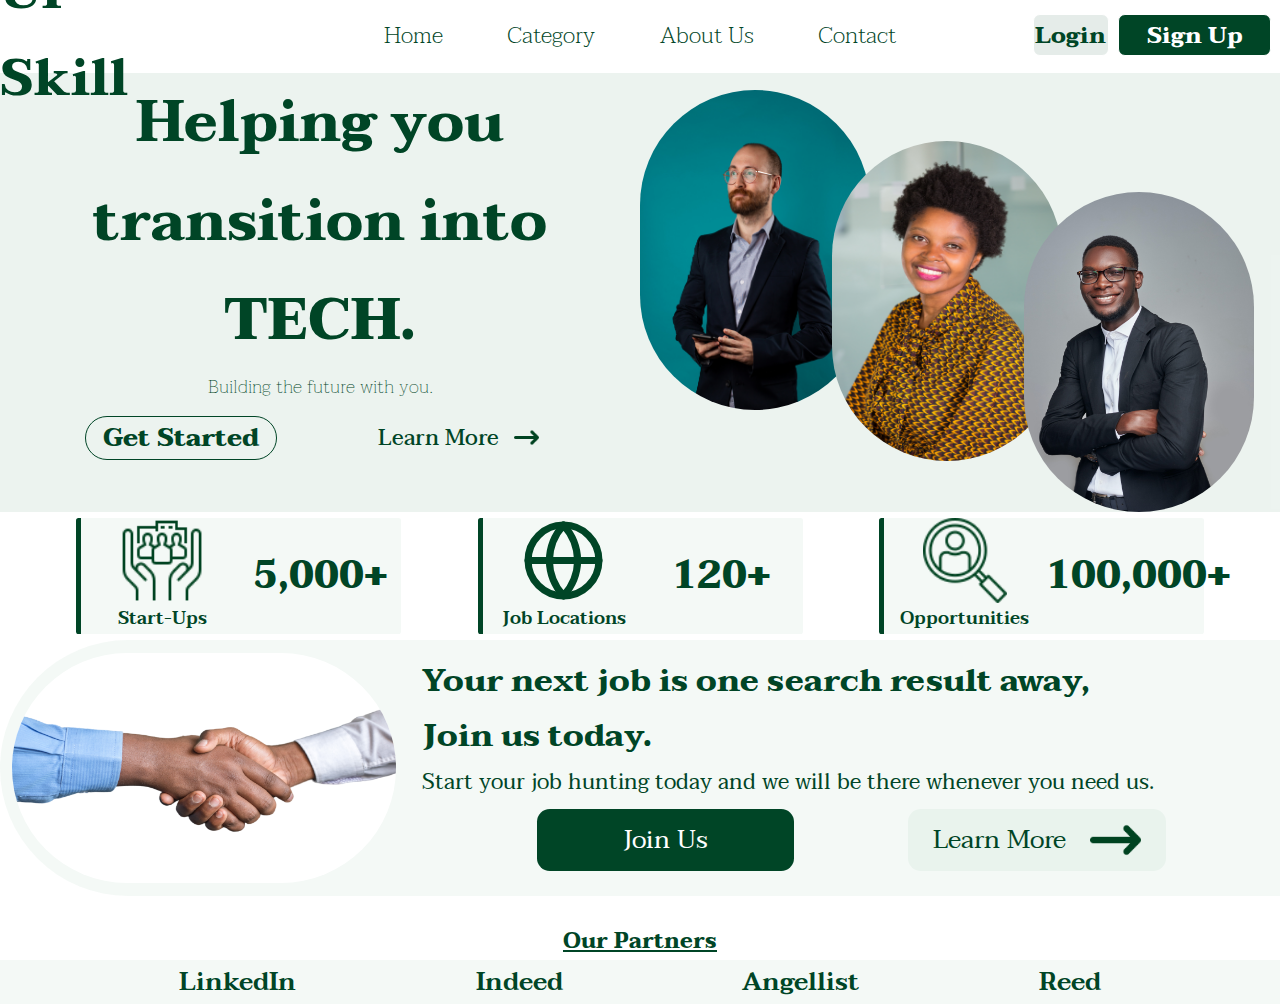
<file: index.html>
<!DOCTYPE html>
<html lang="en">
  <head>
    <meta charset="UTF-8" />
    <meta http-equiv="X-UA-Compatible" content="IE=edge" />
    <meta name="viewport" content="width=device-width, initial-scale=1.0" />
    <title>Kazi</title>
    <script
      async
      src="https://www.googletagmanager.com/gtag/js?id=G-X10J5M3HMF"
    ></script>
    <script>
      window.dataLayer = window.dataLayer || [];
      function gtag() {
        dataLayer.push(arguments);
      }
      gtag("js", new Date());

      gtag("config", "G-X10J5M3HMF");
    </script>
    <link rel="preconnect" href="https://fonts.googleapis.com" />
    <link rel="preconnect" href="https://fonts.gstatic.com" crossorigin />
    <link
      href="https://fonts.googleapis.com/css2?family=Taviraj&display=swap"
      rel="stylesheet"
    />
    <link rel="stylesheet" href="./assets/styles/index.css" />
  </head>

  <body>
    <nav>
      <div id="logo">
        <h1>UP ~ Skill</h1>
      </div>
      <div id="more_info">
        <a href="#">Home</a>
        <a href="#">Category</a>
        <a href="#">About Us</a>
        <a href="#">Contact</a>
      </div>
      <div id="logs">
        <button id="logs_b1">Login</button>
        <button id="logs_b2">Sign Up</button>
      </div>
    </nav>
    <!-- ------------------Main---------------------- -->
    <main>
      <div id="section1">
        <h2>Helping you transition into <strong>TECH</strong>.</h2>
        <p>Building the future with you.</p>
        <div id="sect_but">
          <button id="sect_but1">Get Started</button>
          <button id="sect_but2">
            Learn More
            <img src="./assets/images/icons/right-arrow.png" alt="" />
          </button>
        </div>
      </div>

      <div id="section2"></div>
    </main>

    <!-- ----------------Section 1----------------------------- -->
    <section id="sect1">
      <div class="sect1_div1">
        <div class="sd1_img1">
          <img src="./assets/images/icons/employees.png" alt="employees" />
          <p>Start-Ups</p>
        </div>
        <div class="sd1_info1">5,000+</div>
      </div>
      <div class="sect1_div1">
        <div class="sd1_img1">
          <img src="./assets/images/icons/globe.svg" alt="locations" />
          <p>Job Locations</p>
        </div>
        <div class="sd1_info1">120+</div>
      </div>
      <div class="sect1_div1">
        <div class="sd1_img1">
          <img src="./assets/images/icons/search.png" alt="opportunities" />
          <p>Opportunities</p>
        </div>
        <div class="sd1_info1">100,000+</div>
      </div>
    </section>

    <!-- ---------------Scetion 2---------------------------- -->
    <section id="sect2">
      <div id="sect2_div1">
        <img src="./assets/images/images/image0.png" alt="" />
      </div>
      <div id="sect2_div2">
        <h2>
          Your next job is one search result away,<br />
          Join us today.
        </h2>
        <p>
          Start your job hunting today and we will be there whenever you need
          us.
        </p>
        <div id="s2_info">
          <button id="s2_info_b1">Join Us</button>
          <button id="s2_info_b2">
            Learn More
            <img
              src="./assets/images/icons/right-arrow.png"
              alt="right arrow"
            />
          </button>
        </div>
      </div>
    </section>

    <!--  -->
    <section id="sect3">
      <div id="sect1_info">
        <h3>Our Partners</h3>
        <div id="s1info">
          <a href="www.linkedin.com" class="partner">LinkedIn</a>
          <a href="www.indeed.com" class="partner">Indeed</a>
          <a href="www.angellist.io" class="partner">Angellist</a>
          <a href="www.reed.co.uk" class="partner">Reed</a>
        </div>
      </div>
    </section>

    <!-- ----------------Absolute images--------------------------------------- -->
    <div class="over_image" id="over_image1">
      <img src="./assets/images/images/image2.jpg" alt="white_man" />
    </div>
    <div class="over_image" id="over_image2">
      <img src="./assets/images/images/image5.jpg" alt="woman" />
    </div>
    <div class="over_image" id="over_image3">
      <img src="./assets/images/images/image4.jpg" alt="africa_man" />
    </div>
  </body>
</html>
</file>
<file: assets/styles/index.css>
/* ---------------------Defaults---------------------------- */
* {
    padding: 0;
    margin: 0;
    font-family: 'Taviraj', serif;

}

/* ----------------Nav bar----------------------- */
nav {
    width: 100%;
    height: 5.5vw;
    display: flex;
    flex-direction: row;
    justify-content: space-between;
    align-items: center;

    position: -webkit-sticky;
    position: sticky;
    z-index: 1;
}

#logo {
    width: 20%;
    height: 100%;
    display: flex;
    flex-direction: row;
    justify-content: space-evenly;
    align-items: center;
    color: #004526;
    font-size: 2.0vw;
}

#more_info {
    width: 50%;
    height: 100%;
    display: flex;
    flex-direction: row;
    justify-content: space-evenly;
    align-items: center;
}

#more_info a {
    text-decoration: none;
    color: #004526;
    font-size: 1.8vw;
    font-weight: 200;

}

#more_info a:hover {
    text-decoration: overline;
    text-decoration-thickness: 0.25vw;
    font-size: 1.5vw;
    font-weight: 600;
}

#logs {
    width: 20%;
    height: 100%;
    display: flex;
    flex-direction: row;
    justify-content: space-evenly;
    align-items: center;
}

#logs_b1 {
    width: 30%;
    height: 60%;
    font-size: 1.8vw;
    font-weight: 700;
    border-radius: 7px;
    border: thin double white;
    background-color: rgba(0, 69, 38, .1);
    color: #004526;
    display: flex;
    flex-direction: row;
    justify-content: space-evenly;
    align-items: center;
}

#logs_b1:hover {
    width: 25%;
    height: 50%;
    font-size: 1.5vw;
    font-weight: 200;
}

#logs_b2 {
    width: 60%;
    background-color: #004526;
    height: 60%;
    font-size: 1.8vw;
    border-radius: 7px;
    font-weight: 700;
    border: thin solid white;
    color: white;
    display: flex;
    flex-direction: row;
    justify-content: space-evenly;
    align-items: center;
}

#logs_b2:hover {
    width: 50%;
    height: 50%;
    font-size: 1.5vw;
    font-weight: 200;
}

/* ---------------------Mai----------------------------- */
main {

    background-color: rgba(0, 69, 38, 0.03);
    margin-top: 0.2%;
    width: 100%;
    height: 34.3vw;
    display: flex;
    flex-direction: row;
    justify-content: space-evenly;
    align-items: center;
}

#section1 {
    width: 50%;
    height: 100%;
    display: flex;
    flex-direction: column;
    color: #004526;
    font-size: 3vw;
    background-color: rgba(46, 139, 87, 0.05);
    text-align: center;
}

#section1 p {
    font-size: 1.5vw;
    font-weight: 100;
}

#section2 {
    width: 50%;
    height: 100%;
    display: flex;
    color: #004526;
    font-size: 3vw;
    background-color: rgba(46, 139, 87, 0.05);
    text-align: center;
}

#sect_but {
    margin-top: 2%;
    width: 100%;
    height: 10%;
    display: flex;
    flex-direction: row;
    justify-content: space-evenly;
    align-items: center;
}

#sect_but1 {
    width: 30%;
    height: 100%;
    border: thin solid #004526;
    background-color: transparent;
    color: #004526;
    font-size: 2vw;
    font-weight: 800;
    border-radius: 4vw;
    display: flex;
    flex-direction: row;
    justify-content: space-evenly;
    align-items: center;
}

#sect_but2 {
    width: 30%;
    height: 100%;
    border: none;
    background-color: transparent;
    color: #004526;
    font-size: 1.7vw;
    font-weight: 500;
    display: flex;
    flex-direction: row;
    justify-content: space-evenly;
    align-items: center;
}

#sect_but2 img {
    width: 13%;
}

#sect1_info {
    margin-top: 2%;
    width: 100%;
    height: 30%;
}

#sect1_info h3 {
    font-size: 1.7vw;
    font-size: 600;
    text-decoration: underline;
}

#s1info {
    width: 100%;
    height: 70%;
    display: flex;
    flex-direction: row;
    justify-content: space-evenly;
    align-items: center;
    font-size: 1.6vw;
    background-color: rgba(46, 139, 87, 0.05);
}

#s1info a {
    font-size: 2vw;
    text-decoration: none;
    color: #004526;
    font-weight: 600;
}

.partner:hover {
    width: 25%;
}

/* ------------------Section1------------------------------- */
#sect1 {
    width: 100%;
    height: 10vw;
    display: flex;
    flex-direction: row;
    justify-content: space-evenly;
    align-items: center;
}

#sect1>div {
    border-left: thick solid #004526;
    height: 90%;
    text-align: left;
    width: 25%;
    color: #004526;
    background-color: rgba(46, 139, 87, 0.05);
    border-radius: 0.2vw;
}

#sect1 h3 {
    font-size: 2vw;
}

#sect1 p {
    font-size: 1.4vw;
}

.sect1_div1 {
    display: flex;
    flex-direction: row;
    justify-content: space-evenly;
    align-items: center;
}

.sect1_div1 div {
    width: 48%;
    height: 100%;
}

.sd1_info1 {
    display: flex;
    flex-direction: row;
    justify-content: space-evenly;
    align-items: center;
    font-size: 3.0vw;
    font-weight: 800;
}

.sd1_img1 {
    display: flex;
    flex-direction: column;
    justify-content: space-between;
    align-items: center;
    font-size: 2.0vw;
    font-weight: 600;
}

.sd1_img1 img {
    height: 80%;
}

/* ---------------scetion 2------------------------ */


#sect2 {
    background-color: rgba(46, 139, 87, 0.05);
    width: 100%;
    height: 20vw;
    border-top-left-radius: 10vw;
    border-bottom-left-radius: 10vw;
    display: flex;
    flex-direction: row;
    justify-content: space-between;
    align-items: center;

}

#sect2_div1 {
    width: 30%;
    height: 90%;
    border-radius: 9vw;
    background-color: white;
    margin-left: 0.9%;
}

#sect2_div1 img {
    height: 100%;
    border-radius: 9vw;
    width: 100%;
}

#sect2_div2 {
    width: 67%;
    height: 90%;
}

#sect2_div2 h2 {
    color: #004526;
    font-size: 2.5vw;
}

#sect2_div2 p {
    color: #004526;
    font-size: 1.7vw;
}

#s2_info {
    height: 34%;
    width: 100%;
    display: flex;
    flex-direction: row;
    justify-content: space-evenly;
    align-items: center;
}

#s2_info button {
    width: 30%;
    height: 80%;
    border: none;
    display: flex;
    flex-direction: row;
    justify-content: space-evenly;
    align-items: center;
    font-size: 2.0vw;
}

#s2_info_b1 {
    background-color: #004526;
    color: white;
    border-radius: 1vw;
}

#s2_info_b2 {
    background-color: transparent;
    color: #004526;
    background-color: rgba(46, 139, 87, 0.05);
    border-radius: 1vw;
}

#s2_info_b2 img {
    width: 20%;
    font-weight: 600;

}

/* ---------------Section3------------------------------- */
#sect3 h3 {
    text-align: center;
    color: #004526;
}

/* ---------------absolute images--------------------- */
.over_image {
    height: 25vw;
    position: absolute;
    width: 18%;
    border-top-left-radius: 9vw;
    border-top-right-radius: 9vw;
    border-bottom-left-radius: 9vw;
    border-bottom-right-radius: 9vw;

}

.over_image img {
    width: 100%;
    height: 100%;
    border-top-left-radius: 9vw;
    border-top-right-radius: 9vw;
    border-bottom-left-radius: 9vw;
    border-bottom-right-radius: 9vw;
}

#over_image1 {
    left: 50%;
    top: 7vw;
}

#over_image2 {
    left: 65%;
    top: 11vw;
}

#over_image3 {
    left: 80%;
    top: 15vw;
}
</file>
